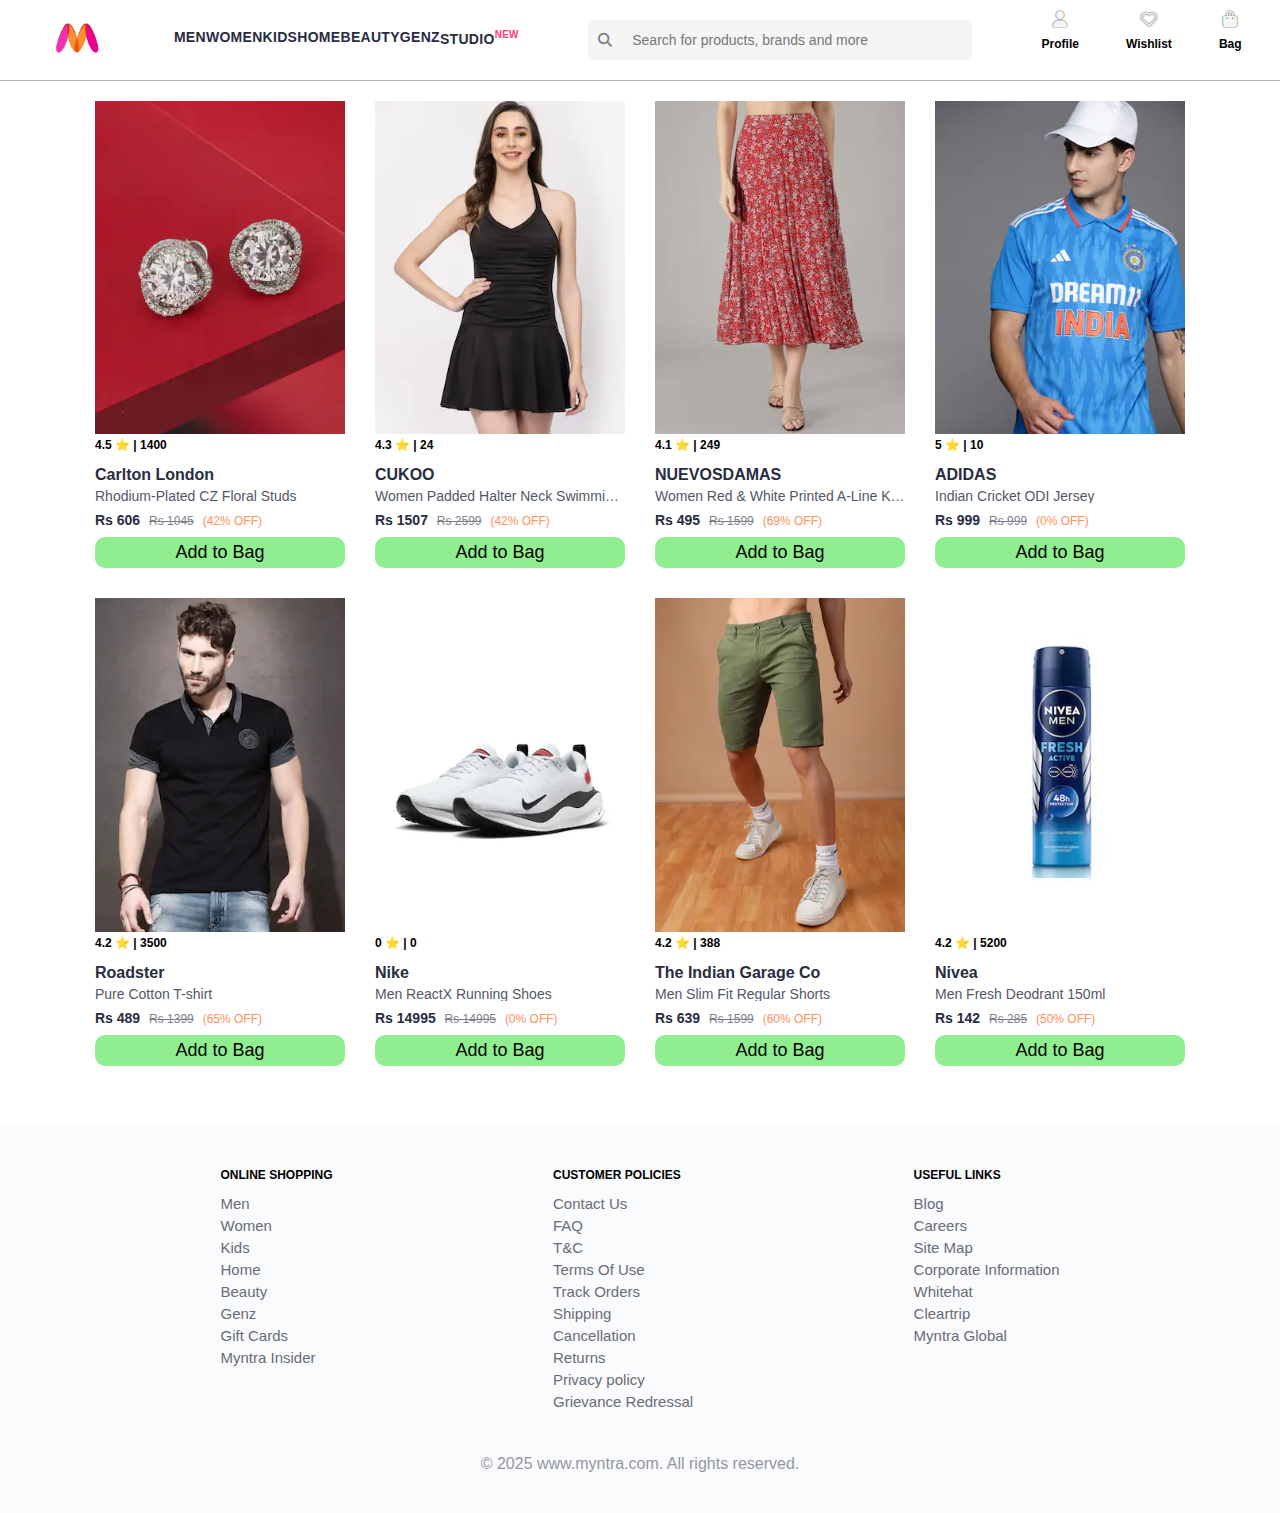
<file: index.html>
<!DOCTYPE html>
<html lang="en">
<head>
    <meta charset="UTF-8">
    <meta name="viewport" content="width=device-width, initial-scale=1.0">
    <title>Myntra</title>
    <link rel="stylesheet" href="https://cdnjs.cloudflare.com/ajax/libs/font-awesome/6.7.2/css/all.min.css" integrity="sha512-Evv84Mr4kqVGRNSgIGL/F/aIDqQb7xQ2vcrdIwxfjThSH8CSR7PBEakCr51Ck+w+/U6swU2Im1vVX0SVk9ABhg==" crossorigin="anonymous" referrerpolicy="no-referrer" />
    <link rel="stylesheet" href="css/style.css">
</head>
<body>
    <header>
        <div class="logo">
            <img src="images/myntra_logo.webp" alt="Myntra Logo" class="logo-icon" />
        </div>

        <nav class="nav_bar">
            <a href="#" class="border">Men</a>
            <a href="#" class="border">Women</a>
            <a href="#" class="border">Kids</a>
            <a href="#" class="border">Home</a>
            <a href="#" class="border">Beauty</a>
            <a href="#" class="border">Genz</a>
            <a href="#" class="border">Studio<sup>New</sup></a>
        </nav>

        <div class="search-bar">
            <i class="fa-solid fa-magnifying-glass search-icon"></i>
            <input placeholder="Search for products, brands and more" class="search-input">
        </div>

        <div class="action_bar">
            <div class="action_container">
                <i class="fa-solid fa-user action_icon icons"></i>
                <span class="action_name">Profile</span>
            </div>
            <div class="action_container">
                <i class="fa-regular fa-heart icons"></i>
                <span class="action_name">Wishlist</span>
            </div>
            <a href="pages/bag.html" class="action_container">
                <i class="fa-solid fa-bag-shopping icons"></i>
                <span class="action_name">Bag</span>
                <span class="bag-item-count">0</span>
            </a>
        </div> 
    </header>
    <main>
        <div class="items-container">
        </div>
    </main>
    <footer>
        <div class="footer_info">
            <ul>
                <p>ONLINE SHOPPING</p>
                <a>Men</a>
                <a>Women</a>
                <a>Kids</a>
                <a>Home</a>
                <a>Beauty</a>
                <a>Genz</a>
                <a>Gift Cards</a>
                <a>Myntra Insider</a>
            </ul>

            <ul>
                <p>CUSTOMER POLICIES</p>
                <a>Contact Us</a>
                <a>FAQ</a>
                <a>T&C</a>
                <a>Terms Of Use</a>
                <a>Track Orders</a>
                <a>Shipping</a>
                <a>Cancellation</a>
                <a>Returns</a>
                <a>Privacy policy</a>
                <a>Grievance Redressal</a>
            </ul>

            <ul>
                <p>USEFUL LINKS</p>
                <a>Blog</a>
                <a>Careers</a>
                <a>Site Map</a>
                <a>Corporate Information</a>
                <a>Whitehat</a>
                <a>Cleartrip</a>
                <a>Myntra Global</a>
            </ul>
        </div>

        <div class="copyright">
            © 2025 www.myntra.com. All rights reserved.
        </div>
    </footer>
    <script src="scripts/items.js"></script>
    <script src="scripts/index.js"></script>
</body>
</html>
</file>
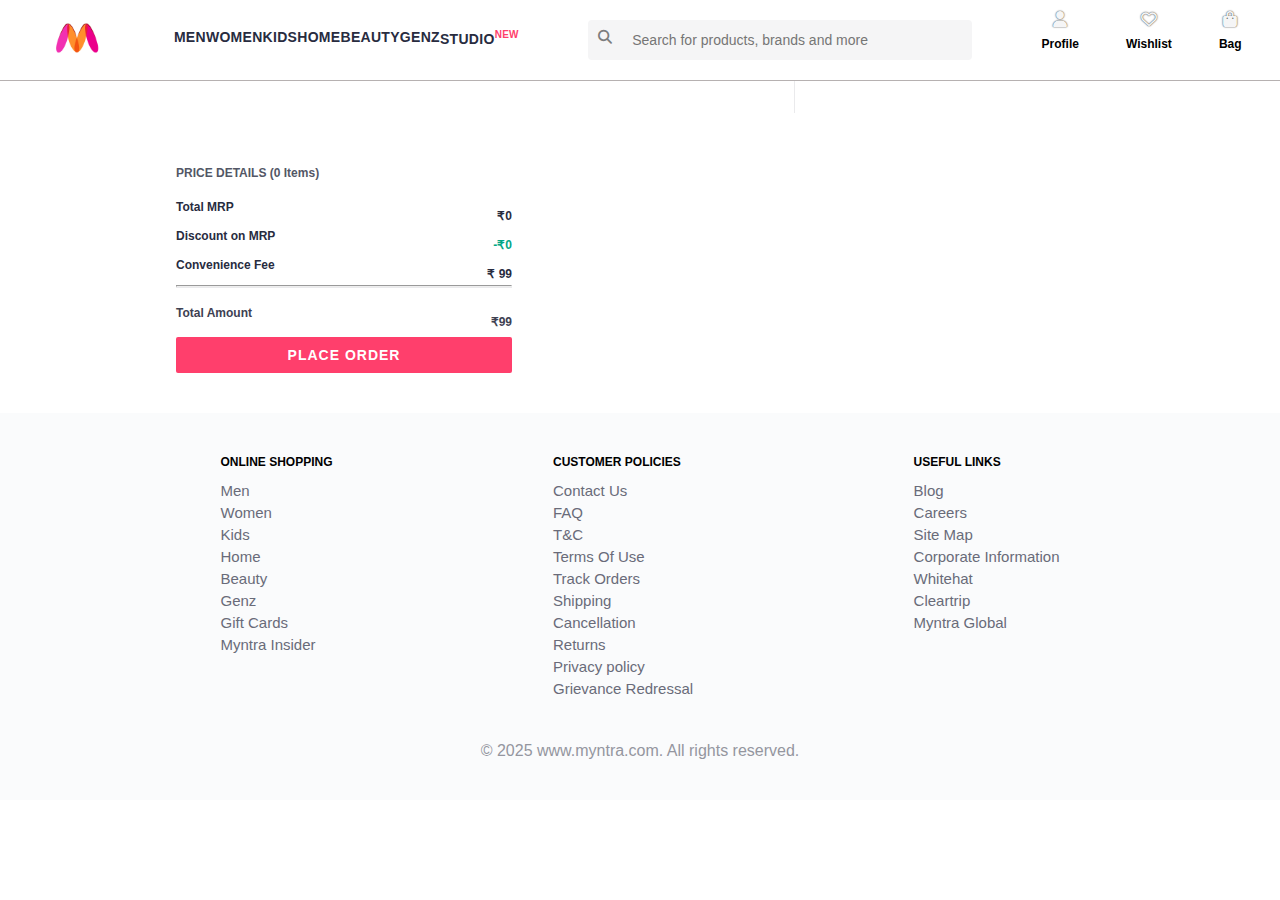
<file: pages/bag.html>
<!DOCTYPE html>
<html lang="en">
<head>
    <title>Myntra Clone</title>
    <link rel="stylesheet" href="../css/style.css">
    <link rel="stylesheet" href="../css/bag.css">
    <link rel="stylesheet" href="https://cdnjs.cloudflare.com/ajax/libs/font-awesome/6.7.2/css/all.min.css" integrity="sha512-Evv84Mr4kqVGRNSgIGL/F/aIDqQb7xQ2vcrdIwxfjThSH8CSR7PBEakCr51Ck+w+/U6swU2Im1vVX0SVk9ABhg==" crossorigin="anonymous" referrerpolicy="no-referrer" />
</head>
<body>
    <header>
        <div class="logo">
            <img src="../images/myntra_logo.webp" alt="Myntra Logo" class="logo-icon" />
        </div>

        <nav class="nav_bar">
            <a href="#" class="border">Men</a>
            <a href="#" class="border">Women</a>
            <a href="#" class="border">Kids</a>
            <a href="#" class="border">Home</a>
            <a href="#" class="border">Beauty</a>
            <a href="#" class="border">Genz</a>
            <a href="#" class="border">Studio<sup>New</sup></a>
        </nav>

        <div class="search-bar">
            <i class="fa-solid fa-magnifying-glass search-icon"></i>
            <input placeholder="Search for products, brands and more" class="search-input">
        </div>

        <div class="action_bar">
            <div class="action_container">
                <i class="fa-solid fa-user action_icon icons"></i>
                <span class="action_name">Profile</span>
            </div>
            <div class="action_container">
                <i class="fa-regular fa-heart icons"></i>
                <span class="action_name">Wishlist</span>
            </div>
            <a href="#" class="action_container">
                <i class="fa-solid fa-bag-shopping icons"></i>
                <span class="action_name">Bag</span>
                <span class="bag-item-count">0</span>
            </a>
        </div> 
    </header>
    <main>
      <div class="bag-page">
        <div class="bag-items-container"></div>
        <div class="bag-summary"></div>
    </main>
    <footer>
        <div class="footer_info">
            <ul>
                <p>ONLINE SHOPPING</p>
                <a>Men</a>
                <a>Women</a>
                <a>Kids</a>
                <a>Home</a>
                <a>Beauty</a>
                <a>Genz</a>
                <a>Gift Cards</a>
                <a>Myntra Insider</a>
            </ul>

            <ul>
                <p>CUSTOMER POLICIES</p>
                <a>Contact Us</a>
                <a>FAQ</a>
                <a>T&C</a>
                <a>Terms Of Use</a>
                <a>Track Orders</a>
                <a>Shipping</a>
                <a>Cancellation</a>
                <a>Returns</a>
                <a>Privacy policy</a>
                <a>Grievance Redressal</a>
            </ul>

            <ul>
                <p>USEFUL LINKS</p>
                <a>Blog</a>
                <a>Careers</a>
                <a>Site Map</a>
                <a>Corporate Information</a>
                <a>Whitehat</a>
                <a>Cleartrip</a>
                <a>Myntra Global</a>
            </ul>
        </div>

        <div class="copyright">
            © 2025 www.myntra.com. All rights reserved.
        </div>
    </footer>
    <script src="../scripts/items.js"></script>
    <script src="../scripts/index.js"></script>
    <script src="../scripts/bag.js"></script>
</body>
</html>
</file>
<file: css/style.css>
*{
    margin: 0;
    padding: 0;
    font-family: Assistant, -apple-system, BlinkMacSystemFont, Segoe UI, Roboto, Helvetica, Arial, sans-serif;
}

/** header **/
header{
    height: 80px;
    background-color: #fff;
    display: flex;
    justify-content: space-between;
    align-items: center;
    border-bottom: 1px solid #b6b1b1;
}

.logo{
    margin-left: 4%;
}

.logo-icon{
    height: 40px;
}

.nav_bar {
    display: flex;
    min-width: 200px;
    justify-content: space-evenly;
}

.nav_bar a{
    font-size: 14px;
    letter-spacing: .3px;
    color: #282c3f;
    text-decoration: none;
    text-transform: uppercase;
    font-weight: 700;
    padding: 28px 0;
    border-bottom: 5px solid #ffffff;
}
.nav_bar a:hover{
    border-bottom: 4px solid #f54e77;
}

.nav_bar a sup{
    text-align: left;
    color: #ff3f6c;
    font-size: 10px;
}

.search-bar{
    height: 40px;
    min-width: 200px;
    width: 30%;
    display: flex;
    align-items: center;
}

.search-icon{
    box-sizing: content-box;
    height: 20px;
    padding: 10px;
    background-color: #f5f5f6;
    color: #7d7d7e;
    display: flex;
    justify-content: center;
    align-items: center;
    border-bottom-left-radius: 4px;
    border-top-left-radius: 4px;
    font-size: 14px;
}

.search-input{
    flex-grow: 1;
    height: 100%;
    border: none;
    padding: 0 10px;
    background-color: #f5f5f6;
    font-size: 14px;
    outline: none;
    cursor: text;
    border-bottom-right-radius: 4px;
    border-top-right-radius: 4px;
}

.action_bar{
    margin-right: 3%;
    display: flex;
    width: 200px;
    justify-content: space-between;
}

.action_container{
    display: flex;
    flex-direction: column;
    align-items: center;
    text-decoration: none;
}

a.action_container{
    color: black;
}

.icons{
    color: #f5f5f6;
    text-shadow: 0 0 1.5px #000;
}

span{
    font-size: 12px;
    font-weight: 700;
    padding-top: 10px;
}

.bag-item-count{
    background-color: #f16565;
    white-space: nowrap;
    text-align: center;
    line-height: 18px;
    padding: 0 6px;
    height: 18px;
    position: relative;
    border-radius: 50%;
    font-size: 12px;
    color: #fff;
    left: 13px;
    top: -44px;
    font-weight: 700;
    cursor: pointer;
}

/** main section **/
.items-container{
    width: 95%;
    margin: auto;
    padding: 20px 0;
    display: flex;
    flex-wrap: wrap;
    gap: 30px; /* controls space between items */
    justify-content: center;
}

.item-container{
    width: 250px;
}

img{
    width: 100%;
    height: auto;
}

.raiting{
    font-size: 12px;
    font-weight: 700;
}

.company-name{
    margin-top: 15px;
    font-size: 16px;
    font-weight: 700;
    line-height: 1;
    color: #282c3f;
    margin-bottom: 6px;
    overflow: hidden;
    text-overflow: ellipsis;
    white-space: nowrap;
}

.item-name{
    color: #535766;
    font-size: 14px;
    line-height: 1;
    margin-bottom: 0;
    margin-top: 0;
    overflow: hidden;
    text-overflow: ellipsis;
    white-space: nowrap;
    font-weight: 400;
    display: block;
}

.pricing{
    margin-top: 10px;
    font-size: 14px;
    line-height: 15px;
    color: #282c3f;
    white-space: nowrap;
}

.current-price{
    font-size: 14px;
    font-weight: 700;
    color: #282c3f;
}

.original-price{
    text-decoration: line-through;
    color: #7e818c;
    font-weight: 400;
    margin-left: 5px;
    font-size: 12px;
}

.discount{
    color: #ff905a;
    font-weight: 400;
    font-size: 12px;
    margin-left: 5px;
}

.btn{
    margin-top: 8px;
    font-size: 18px;
    width: 100%;
    background-color: lightgreen;
    border: none;
    padding: 5px 15px;
    border-radius: 10px;
    cursor: pointer;
}

/** footer **/
footer{
    margin-top: 40px;
    padding: 30px 0px 40px 0px;
    background: #FAFBFC;
    height: auto;
}

.footer_info{
    display: flex;
    justify-content: space-evenly;
}

ul p{
    font-size: 12px;
    height: 15px;
    margin: 12px 0 12px 0;
    color: #000;
    font-weight: 700;
    text-transform: uppercase;
}

ul a{
    color: #696b79;
    display: block;
    font-size: 15px;
    text-decoration: none;
    padding-bottom: 5px;
    cursor: pointer;
    line-height: normal;
}

.copyright{
    margin-top: 40px;
    display: flex;
    justify-content: center;
    align-items: center;
    color: #94969f;
}
</file>
<file: css/bag.css>
.bag-items-container {
  display: inline-block;
  width: 64%;
  padding-right: 20px;
  border-right: 1px solid #eaeaec;
  padding-top: 32px;
  color: #282c3f;
  font-size: 13px;
  line-height: 1.42857143;
}

.bag-page {
  width: 75%;
  margin-left: 12.5%;
}

.bag-summary {
  vertical-align: top;
  display: inline-block;
  width: 35%;
  padding: 24px 0 0 16px;
  color: #282c3f;
  font-size: 13px;
  line-height: 1.42857143;
}

.bag-details-container {
  margin-bottom: 16px;
}

.price-header {
  font-size: 12px;
  font-weight: 700;
  margin: 24px 0 16px;
  color: #535766;
}

.price-item {
  margin-bottom: 12px;
  line-height: 16px;
  font-size: 14px;
  color: #282c3f;
}

.price-item-value {
  float: right;
}

.priceDetail-base-discount {
  color: #03a685;
}

.price-footer {
  font-weight: 700;
  font-size: 15px;
  padding-top: 16px;
  border-top: 1px solid #eaeaec;
  color: #3e4152;
  line-height: 16px;
}

.btn-place-order {
  width: 100%;
  letter-spacing: 1px;
  font-size: 14px;
  font-weight: 600;
  border-radius: 2px;
  border-width: 0px;
  padding: 10px 16px;
  background-color: rgb(255, 63, 108);
  color: rgb(255, 255, 255);
  cursor: pointer;
}

.bag-item-container {
  margin-bottom: 8px;
  background: #fff;
  font-size: 14px;
  border: 1px solid #eaeaec;
  border-radius: 4px;
  position: relative;
  padding: 12px 12px 0;
}

.item-left-part {
  position: absolute;
  background: rgb(255, 242, 223);
  height: 148px;
  width: 111px;
}

.item-right-part {
  padding-left: 12px;
  position: relative;
  min-height: 148px;
  margin-left: 111px;
  margin-bottom: 12px;
}

.bag-item-img {
  width: 100%;
}

.return-period {
  display: inline-flex;
  font-size: 14px;
  padding-top: 8px;
}

.return-period-days {
  font-weight: 700;
  margin-right: 4px;
}

.delivery-details {
  margin-top: 5px;
  color: #282c3f;
  font-size: 12px;
  letter-spacing: -.1px;
  margin-bottom: 8px;
  line-height: 15px;
}

.delivery-details-days {
  color: #03a685;
}

.remove-from-cart {
  position: absolute;
  font-size: 25px;
  top: 10px;
  right: 18px;
  width: 14px;
  height: 14px;
  cursor: pointer;
}
</file>
